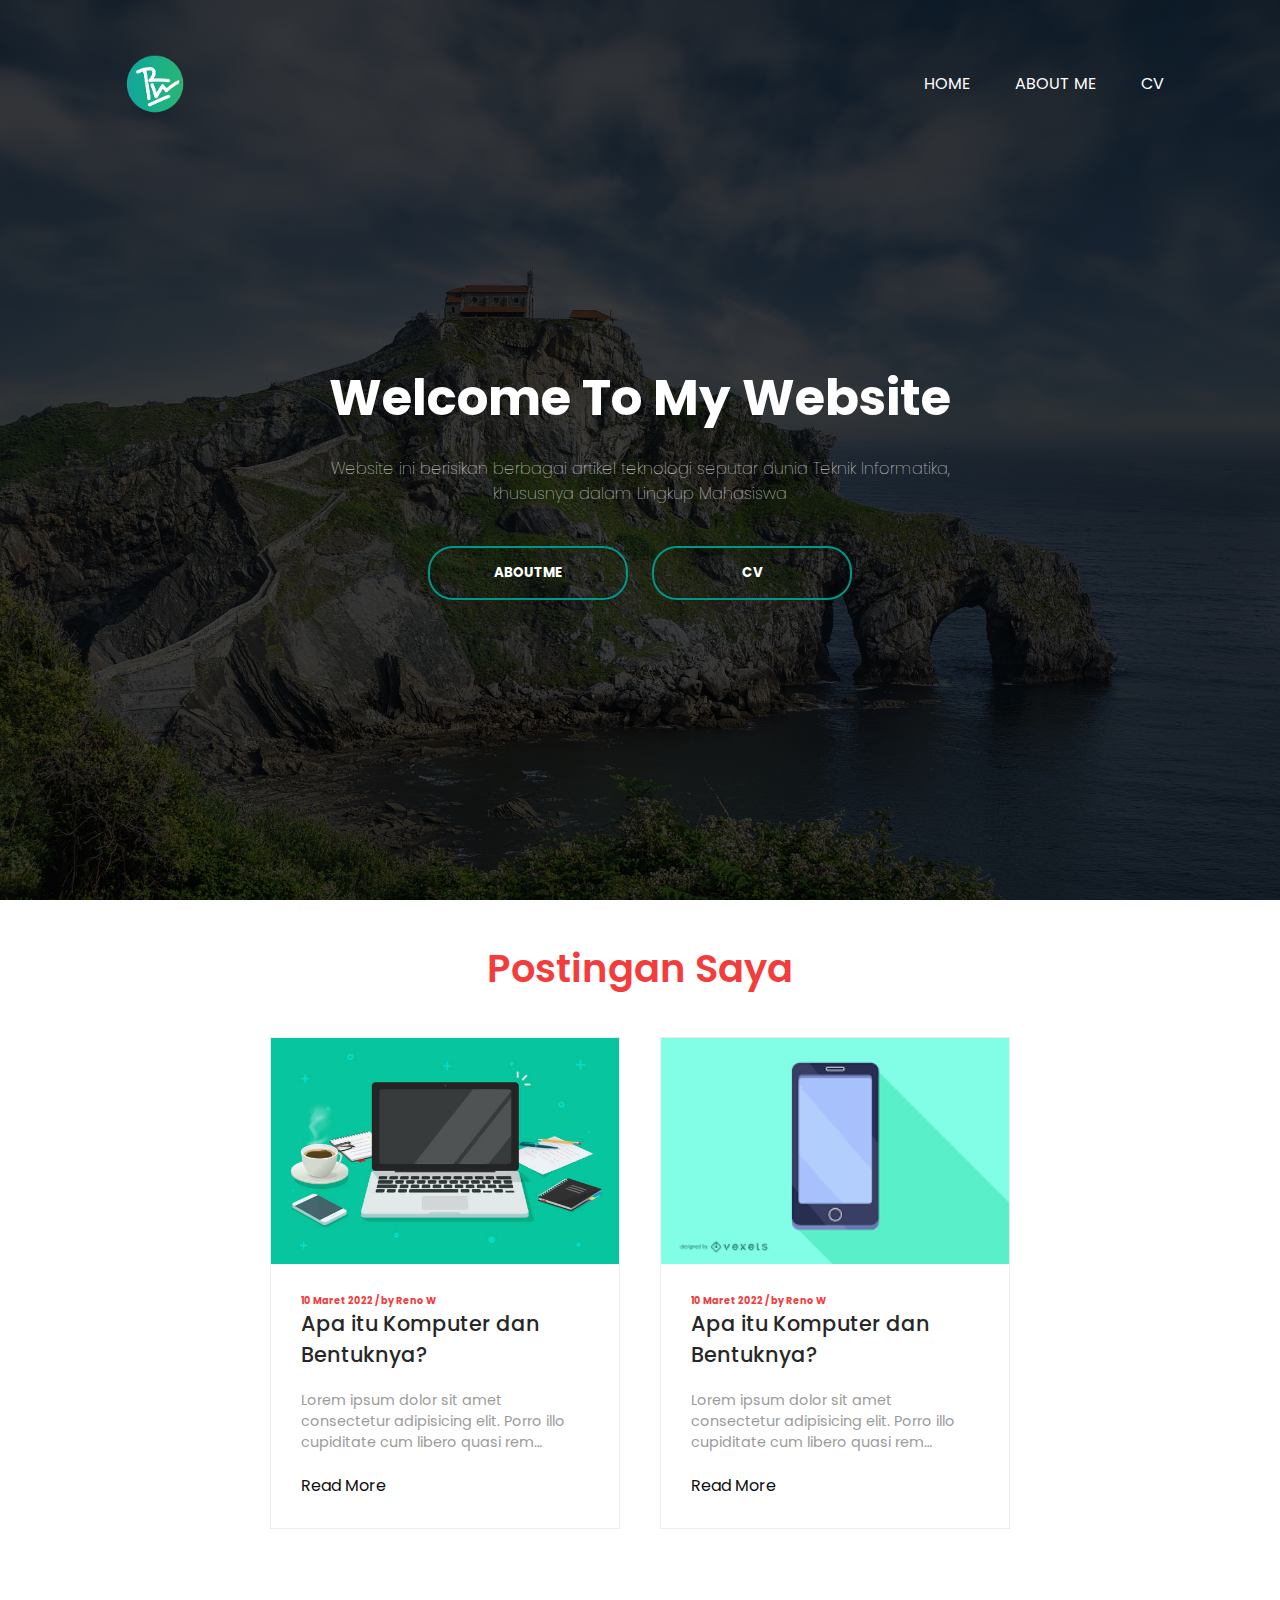
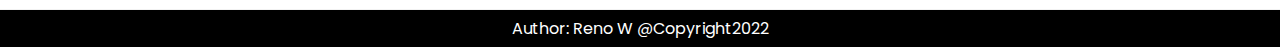
<file: index.html>
<html>
    <head>

        <!-- title -->
        <title>Web Percobaan</title>

        <!-- css -->
        <link rel="stylesheet" href="frontend/style/style.css">

        <!-- Favicon -->
        <link rel="shortcut icon" href="frontend/images/ikon.png">

        <!-- poppins -->
        <link rel="preconnect" href="https://fonts.googleapis.com">
            <link rel="preconnect" href="https://fonts.gstatic.com" crossorigin>
                <link href="https://fonts.googleapis.com/css2?family=Poppins:ital,wght@0,100;0,200;0,300;0,400;0,500;0,600;0,700;0,800;0,900;1,100;1,200;1,300;1,400;1,500;1,600;1,700;1,800;1,900&display=swap" rel="stylesheet">
   
    </head>
<body>

        <!-- banner -->
        <div class="banner">

        <!-- navbar -->
        <div class="navbar">
            
        <!-- logo -->
            <img src="frontend/images/logo.png" class="logo">
            <ul>
                <li><a href="#">Home</a></li>
                <li><a href="http://127.0.0.1:5500/AboutMe.html" target="_blank">About Me</a></li>
                <li><a href="http://127.0.0.1:5500/CV.html" target="_blank">CV</a></li>
            </ul>
        </div>

        <!-- content -->
        <div class="content">
            <h1>Welcome To My Website</h1>
            <p>Website ini berisikan berbagai artikel teknologi seputar dunia Teknik Informatika, <br> khususnya dalam Lingkup Mahasiswa</p>
            <div>

                <!-- button -->
                <button type="button"><span></span>ABOUTME</button>
                <button type="button"><span></span>CV</button>
            </div>
        </div>
    </div>

    <!--Features-->
    <section id="blog">

    <!-- heading -->
    <div class="blog-heading">
        <h2>Postingan Saya</h2>
    </div>

    <!-- blog-container -->
    <div class="blog-container">

        <!-- box-1 -->
        <div class="blog-box">
            
            <!-- img -->
            <div class="blog-img">
                <img src="frontend/images/blog-1.jpg" alt="blog">
        </div>
        <!-- text -->
        <div class="blog-text">
            <h6>10 Maret 2022 / by Reno W</h6>
            <a href="#" class="blog-title">Apa itu Komputer dan Bentuknya?</a>
            <p>Lorem ipsum dolor sit amet consectetur adipisicing elit. Porro illo cupiditate cum libero quasi rem corrupti nihil? Debitis eligendi nemo, cum reprehenderit magnam velit ut architecto error neque assumenda et.</p>
            <a href="#">Read More</a>
        </div>
    </div>

            <!-- box-2 -->
            <div class="blog-box">
            
                <!-- img -->
                <div class="blog-img">
                    <img src="frontend/images/blog-2.png" alt="blog">
            </div>

            <!-- text -->
            <div class="blog-text">
                <h6>10 Maret 2022 / by Reno W</h6>
                <a href="#" class="blog-title">Apa itu Komputer dan Bentuknya?</a>
                <p>Lorem ipsum dolor sit amet consectetur adipisicing elit. Porro illo cupiditate cum libero quasi rem corrupti nihil? Debitis eligendi nemo, cum reprehenderit magnam velit ut architecto error neque assumenda et.</p>
                <a href="#">Read More</a>
            </div>
        </div>
</div>
    </section>

    <!-- Footer -->
    <footer>
        <footer>
            <p>Author: Reno W @Copyright2022<br></p>
          </footer>  
              
      </footer> 
          
</body>
</html>
</file>
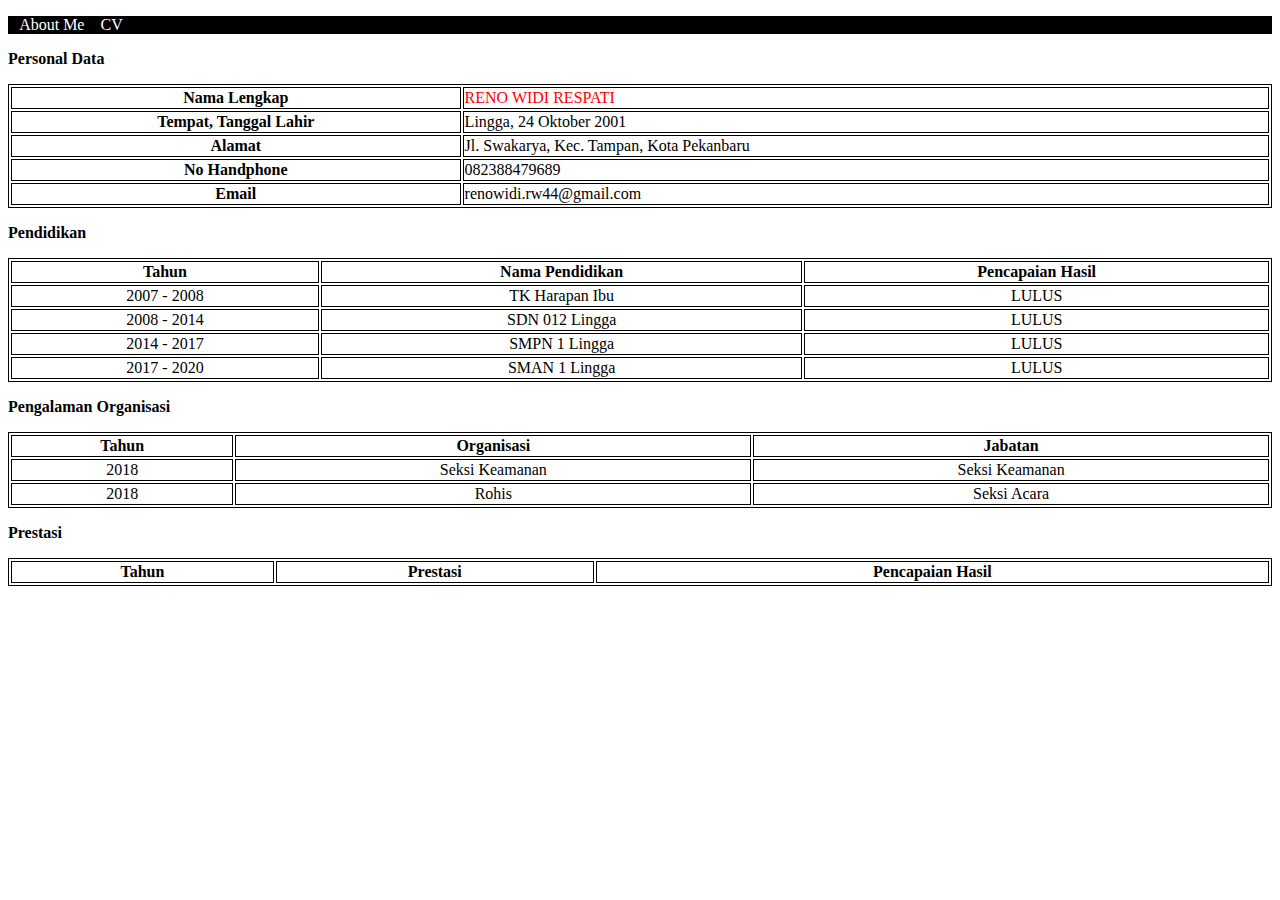
<file: CV.html>
<!DOCTYPE html>
<html lang="en">
<head>
    <meta charset="UTF-8">
    <meta http-equiv="X-UA-Compatible" content="IE=edge">
    <meta name="viewport" content="width=device-width, initial-scale=1.0">
    <title>CV</title>
</head>
    <style>
    table, th, td {
      border:1px solid black;
    }
    </style>
<body>
    <!-- Header -->
    <p style="background-color: black;"> &nbsp;&nbsp; <a href="http://127.0.0.1:5500/AboutMe.html" style="text-decoration: none; color: white;">About Me</a> &nbsp;&nbsp; <a href="http://127.0.0.1:5500/CV.html" style="text-decoration: none; color: white;">CV</a></p>
    
    <!-- Tabel -->
    <p><b>Personal Data</b></p>
    <table style="width: 100%;">
        <tr> 
            <th>Nama Lengkap</th>
            <td> <font color="red">RENO WIDI RESPATI</font> </td>
        </tr>

        <tr>
            <th>Tempat, Tanggal Lahir</th>
            <td>Lingga, 24 Oktober 2001</td>
        </tr>

        <tr>
            <th>Alamat</th>
            <td>Jl. Swakarya, Kec. Tampan, Kota Pekanbaru</td>
        </tr>

        <tr>            
            <th>No Handphone</th>
            <td>082388479689</td>
        </tr>
        
        <tr>
            <th>Email</th>
            <td>renowidi.rw44@gmail.com</td>
        </tr>
    </table>

    <p><b>Pendidikan</b></p>
    <table style="width: 100%;">
        <tr>
            <th>Tahun</th>
            <th>Nama Pendidikan</th>
            <th>Pencapaian Hasil</th>
        </tr>

        <tr>
            <td><center>2007 - 2008</center></td>
            <td><center>TK Harapan Ibu</center></td>
            <td><center>LULUS</center></td>
        </tr>

        <tr>
            <td><center>2008 - 2014</center></td>
            <td><center>SDN 012 Lingga</center></td>
            <td><center>LULUS</center></td>
        </tr>

        <tr>
            <td><center>2014 - 2017</center></td>
            <td><center>SMPN 1 Lingga</center></td>
            <td><center>LULUS</center></td>

             <tr>
            <td><center>2017 - 2020</center></td>
            <td><center>SMAN 1 Lingga</center></td>
            <td><center>LULUS</center></td>
        </tr>
    </table>

    <p><b>Pengalaman Organisasi</b></p>
    <table style="width: 100%;">
        <tr>
            <th>Tahun</th>
            <th>Organisasi</th>
            <th>Jabatan</th>   
        </tr>

        <tr>
            <td><center>2018</center></td>
            <td><center>Seksi Keamanan</center></td>
            <td><center>Seksi Keamanan</center></td>
        </tr>

        <tr>
            <td><center>2018</center></td>
            <td><center>Rohis</center></td>
            <td><center>Seksi Acara</center></td>
        </tr>
    </table>

    <p><b>Prestasi</b></p>
    <table style="width: 100%;">
        <tr>
            <th>Tahun</th>
            <th>Prestasi</th>
            <th>Pencapaian Hasil</th>
        </tr>

    
    </table>


</body>
</html>
</file>
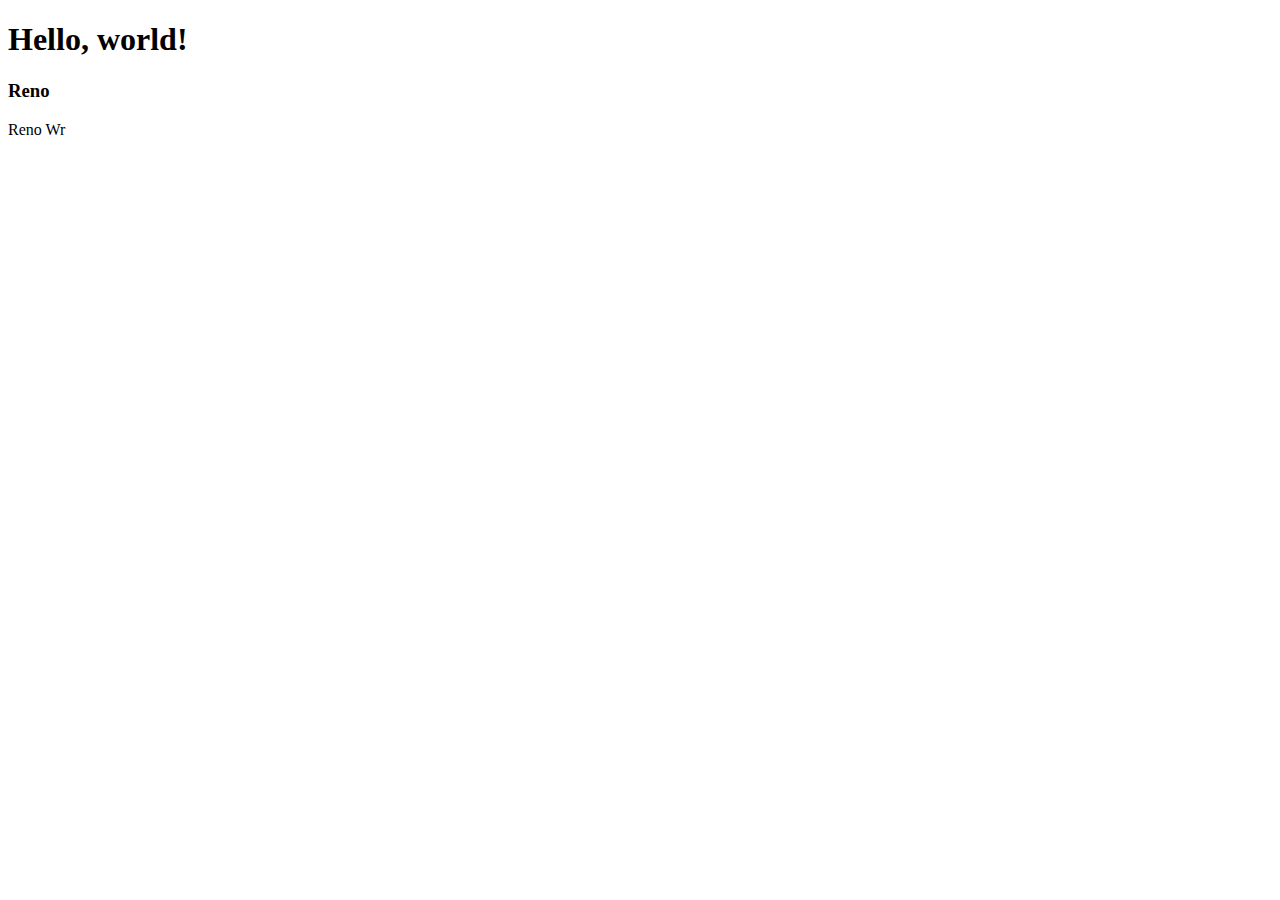
<file: frontend/style/pertemuanboos.html>
<!doctype html>
<html lang="en">
  <head>
    <!-- Required meta tags -->
    <meta charset="utf-8">
    <meta name="viewport" content="width=device-width, initial-scale=1">

    <!-- Bootstrap CSS -->
    <link href="https://cdn.jsdelivr.net/npm/bootstrap@5.1.3/dist/css/bootstrap.min.css" rel="stylesheet" integrity="sha384-1BmE4kWBq78iYhFldvKuhfTAU6auU8tT94WrHftjDbrCEXSU1oBoqyl2QvZ6jIW3" crossorigin="anonymous">

    <title>Bootstrap</title>
  </head>
  <body>
    <h1>Hello, world!</h1>
    
<h3>Reno</h3>
    <!-- Option 1: Bootstrap Bundle with Popper -->
    <script src="https://cdn.jsdelivr.net/npm/bootstrap@5.1.3/dist/js/bootstrap.bundle.min.js" integrity="sha384-ka7Sk0Gln4gmtz2MlQnikT1wXgYsOg+OMhuP+IlRH9sENBO0LRn5q+8nbTov4+1p" crossorigin="anonymous"></script>

    <!-- Option 2: Separate Popper and Bootstrap JS -->
   
    <div>
        <p>Reno Wr</p>
    </div>
  </body>
</html>
</file>
<file: frontend/style/style.css>
*{
    margin: 0;
    padding: 0;
    font-family: poppins;
    box-sizing: border-box;
}
.banner{
    width: 100%;
    height: 100vh;
    background-image: linear-gradient(rgba(0,0,0,0.75),rgba(0,0,0,0.75)),url('../../frontend/images/background.jpg');
    background-size: cover;
    background-position: center;
}
.navbar{
    width: 85%;
    margin: auto;
    padding: 35px 0;
    display: flex;
    align-items: center;
    justify-content: space-between;
}
.logo{
    width: 120px;
    cursor: pointer;
}
.navbar ul li{
    list-style: none;
    display: inline-block;
    margin: 0 20px;
    position: relative;
}
.navbar ul li a{
    text-decoration: none;
    color: #fff;
    text-transform: uppercase;
}
.navbar ul li::after{
    content: "";
    height: 3px;
    width: 0;
    background: #009688;
    position: absolute;
    left: 0;
    bottom: -5px;
    transition: 0.5s;
}
.navbar ul li:hover::after{
    width: 100%;
}
.content{
    width: 100%;
    position: absolute;
    top: 50%;
    transform: translateY(-50%);
    text-align: center;
    color: #fff;
}
.content h1{
    font-size: 50px;
    margin-top: 80px;
}
.content p{
    margin: 20px auto;
    font-weight: 100;
    line-height: 25px;
}
button{
    width: 200px;
    padding: 15px 0;
    text-align: center;
    margin: 20px 10px;
    border-radius: 25px;
    font-weight: bold;
    border: 2px solid #009688;
    background: transparent;
    color: #fff;
    cursor: pointer;
    position: relative;
    overflow: hidden;
}
span{
    background: #009688;
    height: 100%;
    width: 0;
    border-radius: 25px;
    position: absolute;
    left: 0;
    bottom: 0;
    z-index: -1;
    transition: 0.5s;
}
button:hover span{
    width: 100;
}
button:hover{
    border: none;
}
a{
    text-decoration: none;
}
ul{
    list-style: none;
}
body{
    margin: 0px;
    padding: 0px;
    font-family: poppins;
}
/*--blog---*/
#blog{
    display: flex;
    justify-content: center;
    align-items: center;
    flex-direction: column;
    padding: 40px;
    border-bottom: 1px solid rgba(0,0,0,0.05);
}
.blog-heading{
    display: flex;
    justify-content: center;
    align-items: center;
    flex-direction: column;
}
.blog-heading h2{
    font-size: 2.4rem;
    color: #f33c3c;
    font-weight: 600;
}
.blog-container{
    display: flex;
    justify-content: center;
    align-items: center;
    margin: 20px 0px;
    flex-wrap: wrap;
}
.blog-box{
    width: 350px;
    background-color: #fff;
    border: 1px solid #ececec;
    margin: 20px;
}
.blog-img{
    width: 100%;
    height: auto;
}
.blog-img img{
    width: 100%;
    height: 100%;
    object-fit: cover;
    object-position: center;
}
.blog-text{
    padding: 30px;
    display: flex;
    flex-direction: column;
}
.blog-text h6{
    color: #f33c3c;
    font-size: 0.6rem;
}
.blog-text .blog-title{
    font-size: 1.3rem;
    font-weight: 500;
    color: #272727;
}
.blog-text .blog-title:hover{
    color: #f33c3c;
    transition: all ease 0.3s;
}
.blog-text p{
    color: #9b9b9b;
    font-size: 0.9rem;
    display: -webkit-box;
    -webkit-line-clamp: 3;
    -webkit-box-orient: vertical;
    overflow: hidden;
    text-overflow: ellipsis;
    margin: 20px 0px;
}
.blog-text a{
    color: #0f0f0f;
}
.blog-text a:hover{
    color: #f33c3c;
    transition: all ease 0.3s;
}
footer {
    text-align: center;
    padding: 3px;
    background-color: rgb(0, 0, 0);
    color: white;
  }
</file>
